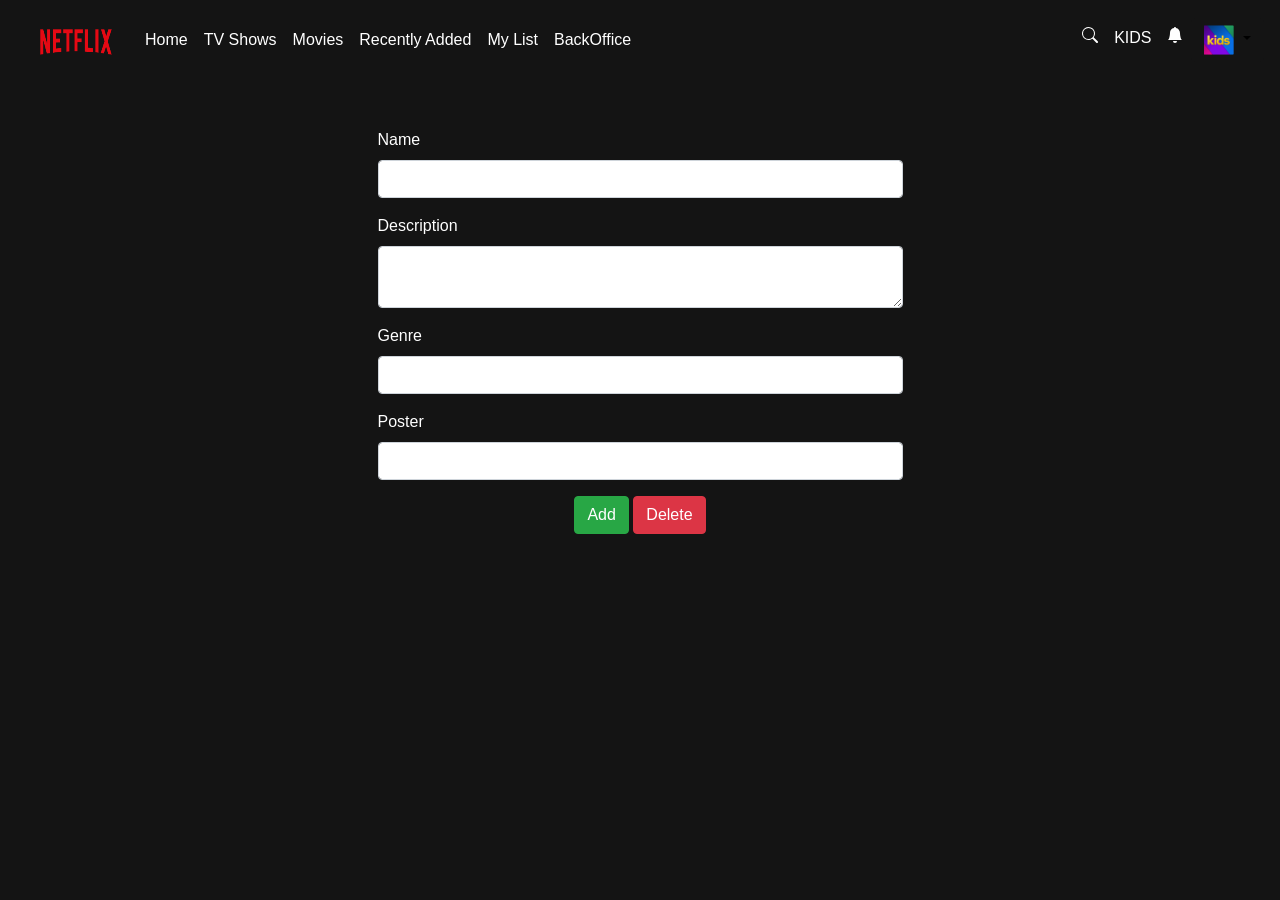
<file: backoffice.html>
<!doctype html>
<html lang="en">
  <head>
    
    <meta charset="utf-8">
    <meta name="viewport" content="width=device-width, initial-scale=1, shrink-to-fit=no">
    <link rel="stylesheet" href="https://cdn.jsdelivr.net/npm/bootstrap@4.0.0/dist/css/bootstrap.min.css" 
    integrity="sha384-Gn5384xqQ1aoWXA+058RXPxPg6fy4IWvTNh0E263XmFcJlSAwiGgFAW/dAiS6JXm" crossorigin="anonymous">
    

    <title>Solo Project Netflix Page</title>
  </head>
    <body style="background-color:#141414 ;">
        <nav class="navbar navbar-expand-lg" style="background-color:#141414 ;" >
            <div class="container-fluid">
              <a class="navbar-brand" href="#">
                <img src="netflix-ui-start-1/netflix-ui-start/assets/netflix_logo.png" alt="Logo" width="90" height="50" class="d-inline-block align-text-top">
              </a>
              <button class="navbar-toggler" type="button" data-bs-toggle="collapse" data-bs-target="#navbarSupportedContent" aria-controls="navbarSupportedContent" aria-expanded="false" aria-label="Toggle navigation">
                <span class="navbar-toggler-icon"></span>
              </button>
              <div class="collapse navbar-collapse" id="navbarSupportedContent">
                <ul class="navbar-nav me-auto mb-2 mb-lg-0">
                  <li class="nav-item">
                    <a class="nav-link active" aria-current="page" href="#" style="color:white;">Home</a>
                  </li>
                  <li class="nav-item">
                    <a class="nav-link" href="solo-project.html" style="color:white;">TV Shows</a>
                  </li>
                  <li class="nav-item">
                    <a class="nav-link" href="movies.html" style="color:white;">Movies</a>
                  </li>
                  <li class="nav-item">
                    <a class="nav-link" href="#" style="color:white;">Recently Added</a>
                  </li>
                  <li class="nav-item">
                    <a class="nav-link" href="#" style="color:white;">My List</a>
                  </li>
                  <li class="nav-item active" >
                    <a class="nav-link" href="backoffice.html"style="color:white;">BackOffice</a>
                  </li>
                </ul>
              </div>
            </div>
            <ul class="navbar-nav">
              <li class="nav-item">
                <a class="nav-link active" aria-current="page" href="#">
                  <svg
                    xmlns="http://www.w3.org/2000/svg"
                    width="16"
                    height="16"
                    fill="currentColor"
                    style="color:white;"
                    class="bi bi-search icon"
                    viewBox="0 0 16 16"
                  >
                    <path
                      d="M11.742 10.344a6.5 6.5 0 1 0-1.397 1.398h-.001c.03.04.062.078.098.115l3.85 3.85a1 1 0 0 0 1.415-1.414l-3.85-3.85a1.007 1.007 0 0 0-.115-.1zM12 6.5a5.5 5.5 0 1 1-11 0 5.5 5.5 0 0 1 11 0z"
                    />
                  </svg>
                </a>
              </li>
              <li class="nav-item">
                <a class="nav-link" href="#" style="color:white;">KIDS</a>
              </li>
              
              <li class="nav-item">
                <a class="nav-link" href="#">
                  <svg
                    xmlns="http://www.w3.org/2000/svg"
                    width="16"
                    height="16"
                    fill="currentColor" 
                    style="color:white;"
                    class="bi bi-bell-fill icon"
                    viewBox="0 0 16 16"
                  >
                    <path
                      d="M8 16a2 2 0 0 0 2-2H6a2 2 0 0 0 2 2zm.995-14.901a1 1 0 1 0-1.99 0A5.002 5.002 0 0 0 3 6c0 1.098-.5 6-2 7h14c-1.5-1-2-5.902-2-7 0-2.42-1.72-4.44-4.005-4.901z"
                    />
                  </svg>
                </a>
              </li>
              <li class="nav-item" >
                  <div class="btn-group">
                    <button
                      type="button"
                      class="btn dropdown-toggle"
                      data-bs-toggle="dropdown"
                      aria-expanded="false"
                      style="background-color:#141414 ;"
                    >
                      <img src="netflix-ui-start-1/netflix-ui-start/assets/kids_icon.png" width="30" height="30" id="avatar" />
                    </button>
                    <ul class="dropdown-menu dropdown-menu-dark">
                      <li>
                        <a
                          class="dropdown-item"
                          href="#"
                        >
                          <div class="d-flex align-items-center">
                            <img src="netflix-ui-start-1/netflix-ui-start/assets/avatar.png" width="30" height="30" id="avatar-small" />
                            Main Account
                          </div>
                        </a>
                      </li>
                      <li>
                        <a
                          class="dropdown-item"
                          href="#"
                          >Manage Profiles</a
                        >
                      </li>
                      <li>
                        <a
                          class="dropdown-item"
                          href="#"
                          >Account</a
                        >
                      </li>
                      <li><a class="dropdown-item" href="#">Help Center</a></li>
                      <li>
                        <hr class="dropdown-divider" />
                      </li>
                      <li><a class="dropdown-item" href="#">Signout</a></li>
                    </ul>
                  </div>
                </li>
              </ul>
            </div>
          </div>
          </nav>
          <div class="container mb-3" id="backoffice">
            <div class="container">
              <div class="row justify-content-center">
                <div class="col-md-6 mt-5">
                  <form id="event-form">
                    <div class="form-group">
                      <label for="event-name" style="color:white;">Name</label>
                      <input type="text" class="form-control" id="name" />
                    </div>
                    <div class="form-group">
                      <label for="event-description" style="color:white;">Description</label>
                      <textarea class="form-control" id="description"></textarea>
                    </div>
                    <div class="form-group">
                      <label for="event-price" style="color:white;">Genre</label>
                      <input type="text" class="form-control" id="genre" />
                    </div>
                    <div class="form-group">
                      <label for="event-time" style="color:white;">Poster</label>
                      <input type="link" class="form-control" id="imageUrl" />
                    </div>
                    <div class="m-3 text-center">
                      <button
                        id="add-button"
                        type="submit"
                        class="btn btn-success"
                        onclick="addMovie(event)"
                      >
                        Add 
                      </button>
                      <button id="delete-button" type="button" class="btn btn-danger" >
                        Delete  
                      </button>
                    </div>
                  </form>
                </div>
              </div>
            </div>
          </div>



 
    <script src="https://cdn.jsdelivr.net/npm/jquery@3.5.1/dist/jquery.slim.min.js"
    integrity="sha384-DfXdz2htPH0lsSSs5nCTpuj/zy4C+OGpamoFVy38MVBnE+IbbVYUew+OrCXaRkfj"
    crossorigin="anonymous"></script>
    <script src="https://cdn.jsdelivr.net/npm/popper.js@1.16.1/dist/umd/popper.min.js"
      integrity="sha384-9/reFTGAW83EW2RDu2S0VKaIzap3H66lZH81PoYlFhbGU+6BZp6G7niu735Sk7lN"
      crossorigin="anonymous"></script>
    <script src="https://cdn.jsdelivr.net/npm/bootstrap@4.6.2/dist/js/bootstrap.min.js"
      integrity="sha384-+sLIOodYLS7CIrQpBjl+C7nPvqq+FbNUBDunl/OZv93DB7Ln/533i8e/mZXLi/P+"
      crossorigin="anonymous"></script>
  <script src="https://cdn.jsdelivr.net/npm/bootstrap@5.3.0-alpha1/dist/js/bootstrap.bundle.min.js" 
  integrity="sha384-w76AqPfDkMBDXo30jS1Sgez6pr3x5MlQ1ZAGC+nuZB+EYdgRZgiwxhTBTkF7CXvN" crossorigin="anonymous"></script>
  <script src="backoffice.js"></script>
  </body>
  </html>
</file>
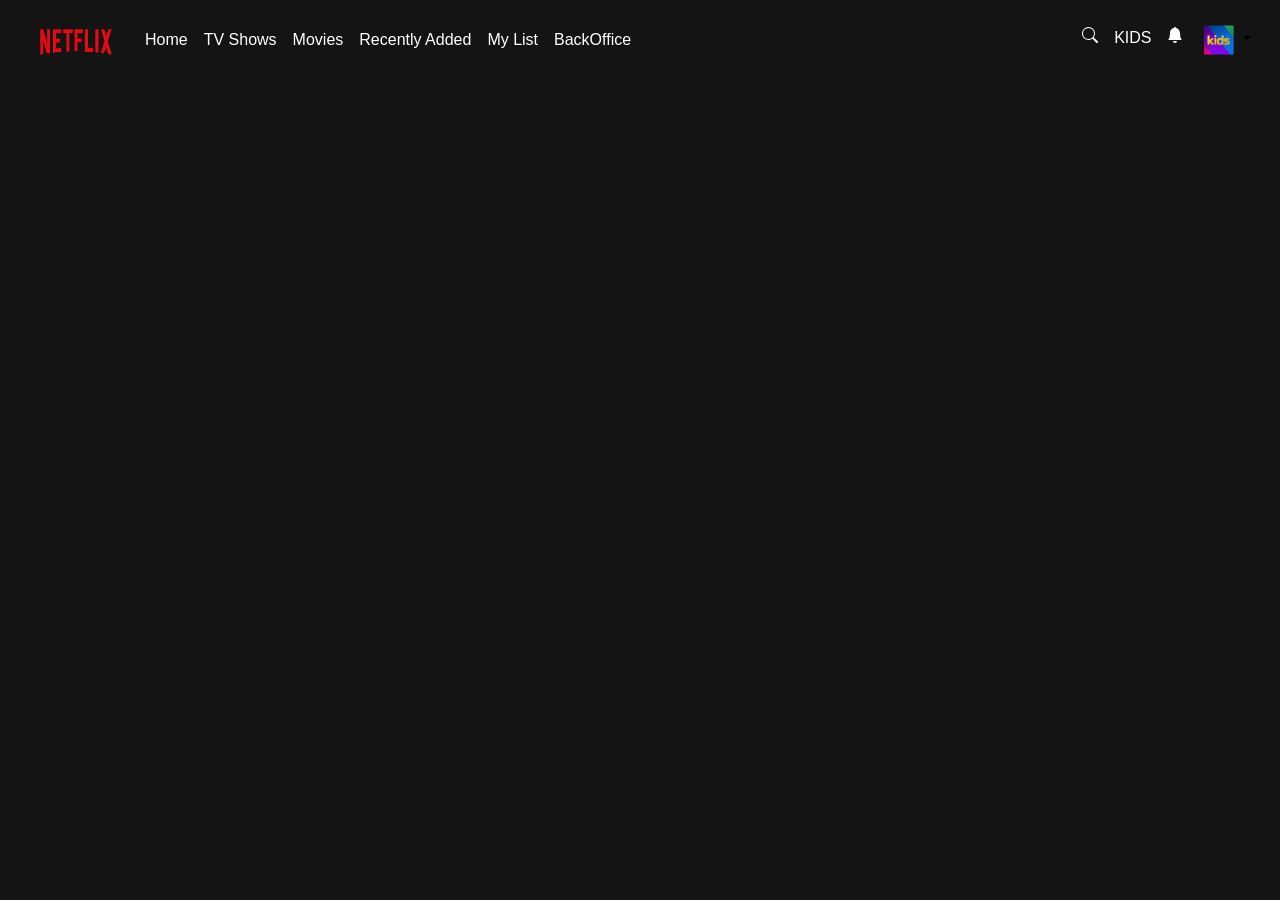
<file: movies.html>
<!doctype html>
<html lang="en">
  <head>
    
    <meta charset="utf-8">
    <meta name="viewport" content="width=device-width, initial-scale=1, shrink-to-fit=no">
    <link rel="stylesheet" href="https://cdn.jsdelivr.net/npm/bootstrap@4.0.0/dist/css/bootstrap.min.css" 
    integrity="sha384-Gn5384xqQ1aoWXA+058RXPxPg6fy4IWvTNh0E263XmFcJlSAwiGgFAW/dAiS6JXm" crossorigin="anonymous">
    

    <title>Solo Project Netflix Page</title>
  </head>
    <body style="background-color:#141414 ;">
        <nav class="navbar navbar-expand-lg" style="background-color:#141414 ;" >
            <div class="container-fluid">
              <a class="navbar-brand" href="#">
                <img src="netflix-ui-start-1/netflix-ui-start/assets/netflix_logo.png" alt="Logo" width="90" height="50" class="d-inline-block align-text-top">
              </a>
              <button class="navbar-toggler" type="button" data-bs-toggle="collapse" data-bs-target="#navbarSupportedContent" aria-controls="navbarSupportedContent" aria-expanded="false" aria-label="Toggle navigation">
                <span class="navbar-toggler-icon"></span>
              </button>
              <div class="collapse navbar-collapse" id="navbarSupportedContent">
                <ul class="navbar-nav me-auto mb-2 mb-lg-0">
                  <li class="nav-item">
                    <a class="nav-link active" aria-current="page" href="#" style="color:white;">Home</a>
                  </li>
                  <li class="nav-item">
                    <a class="nav-link" href="solo-project.html" style="color:white;">TV Shows</a>
                  </li>
                  <li class="nav-item">
                    <a class="nav-link" href="movies.html" style="color:white;">Movies</a>
                  </li>
                  <li class="nav-item">
                    <a class="nav-link" href="#" style="color:white;">Recently Added</a>
                  </li>
                  <li class="nav-item">
                    <a class="nav-link" href="#" style="color:white;">My List</a>
                  </li>
                  <li class="nav-item active" >
                    <a class="nav-link" href="backoffice.html"style="color:white;">BackOffice</a>
                  </li>
                </ul>
              </div>
            </div>
            <ul class="navbar-nav">
              <li class="nav-item">
                <a class="nav-link active" aria-current="page" href="#">
                  <svg
                    xmlns="http://www.w3.org/2000/svg"
                    width="16"
                    height="16"
                    fill="currentColor"
                    style="color:white;"
                    class="bi bi-search icon"
                    viewBox="0 0 16 16"
                  >
                    <path
                      d="M11.742 10.344a6.5 6.5 0 1 0-1.397 1.398h-.001c.03.04.062.078.098.115l3.85 3.85a1 1 0 0 0 1.415-1.414l-3.85-3.85a1.007 1.007 0 0 0-.115-.1zM12 6.5a5.5 5.5 0 1 1-11 0 5.5 5.5 0 0 1 11 0z"
                    />
                  </svg>
                </a>
              </li>
              <li class="nav-item">
                <a class="nav-link" href="#" style="color:white;">KIDS</a>
              </li>
              
              <li class="nav-item">
                <a class="nav-link" href="#">
                  <svg
                    xmlns="http://www.w3.org/2000/svg"
                    width="16"
                    height="16"
                    fill="currentColor" 
                    style="color:white;"
                    class="bi bi-bell-fill icon"
                    viewBox="0 0 16 16"
                  >
                    <path
                      d="M8 16a2 2 0 0 0 2-2H6a2 2 0 0 0 2 2zm.995-14.901a1 1 0 1 0-1.99 0A5.002 5.002 0 0 0 3 6c0 1.098-.5 6-2 7h14c-1.5-1-2-5.902-2-7 0-2.42-1.72-4.44-4.005-4.901z"
                    />
                  </svg>
                </a>
              </li>
              <li class="nav-item" >
                  <div class="btn-group">
                    <button
                      type="button"
                      class="btn dropdown-toggle"
                      data-bs-toggle="dropdown"
                      aria-expanded="false"
                      style="background-color:#141414 ;"
                    >
                      <img src="netflix-ui-start-1/netflix-ui-start/assets/kids_icon.png" width="30" height="30" id="avatar" />
                    </button>
                    <ul class="dropdown-menu dropdown-menu-dark">
                      <li>
                        <a
                          class="dropdown-item"
                          href="#"
                        >
                          <div class="d-flex align-items-center">
                            <img src="netflix-ui-start-1/netflix-ui-start/assets/avatar.png" width="30" height="30" id="avatar-small" />
                            Main Account
                          </div>
                        </a>
                      </li>
                      <li>
                        <a
                          class="dropdown-item"
                          href="#"
                          >Manage Profiles</a
                        >
                      </li>
                      <li>
                        <a
                          class="dropdown-item"
                          href="#"
                          >Account</a
                        >
                      </li>
                      <li><a class="dropdown-item" href="#">Help Center</a></li>
                      <li>
                        <hr class="dropdown-divider" />
                      </li>
                      <li><a class="dropdown-item" href="#">Signout</a></li>
                    </ul>
                  </div>
                </li>
              </ul>
            </div>
          </div>
          </nav>

          <div class="container">
            <div class="row" id="row">
    
            </div>
        </div>
        <script src="script.js"></script>
        <script src="https://cdn.jsdelivr.net/npm/jquery@3.5.1/dist/jquery.slim.min.js"
        integrity="sha384-DfXdz2htPH0lsSSs5nCTpuj/zy4C+OGpamoFVy38MVBnE+IbbVYUew+OrCXaRkfj"
        crossorigin="anonymous"></script>
        <script src="https://cdn.jsdelivr.net/npm/popper.js@1.16.1/dist/umd/popper.min.js"
          integrity="sha384-9/reFTGAW83EW2RDu2S0VKaIzap3H66lZH81PoYlFhbGU+6BZp6G7niu735Sk7lN"
          crossorigin="anonymous"></script>
        <script src="https://cdn.jsdelivr.net/npm/bootstrap@4.6.2/dist/js/bootstrap.min.js"
          integrity="sha384-+sLIOodYLS7CIrQpBjl+C7nPvqq+FbNUBDunl/OZv93DB7Ln/533i8e/mZXLi/P+"
          crossorigin="anonymous"></script>
      <script src="https://cdn.jsdelivr.net/npm/bootstrap@5.3.0-alpha1/dist/js/bootstrap.bundle.min.js" 
      integrity="sha384-w76AqPfDkMBDXo30jS1Sgez6pr3x5MlQ1ZAGC+nuZB+EYdgRZgiwxhTBTkF7CXvN" crossorigin="anonymous"></script>
    </body>
    </html>
</file>
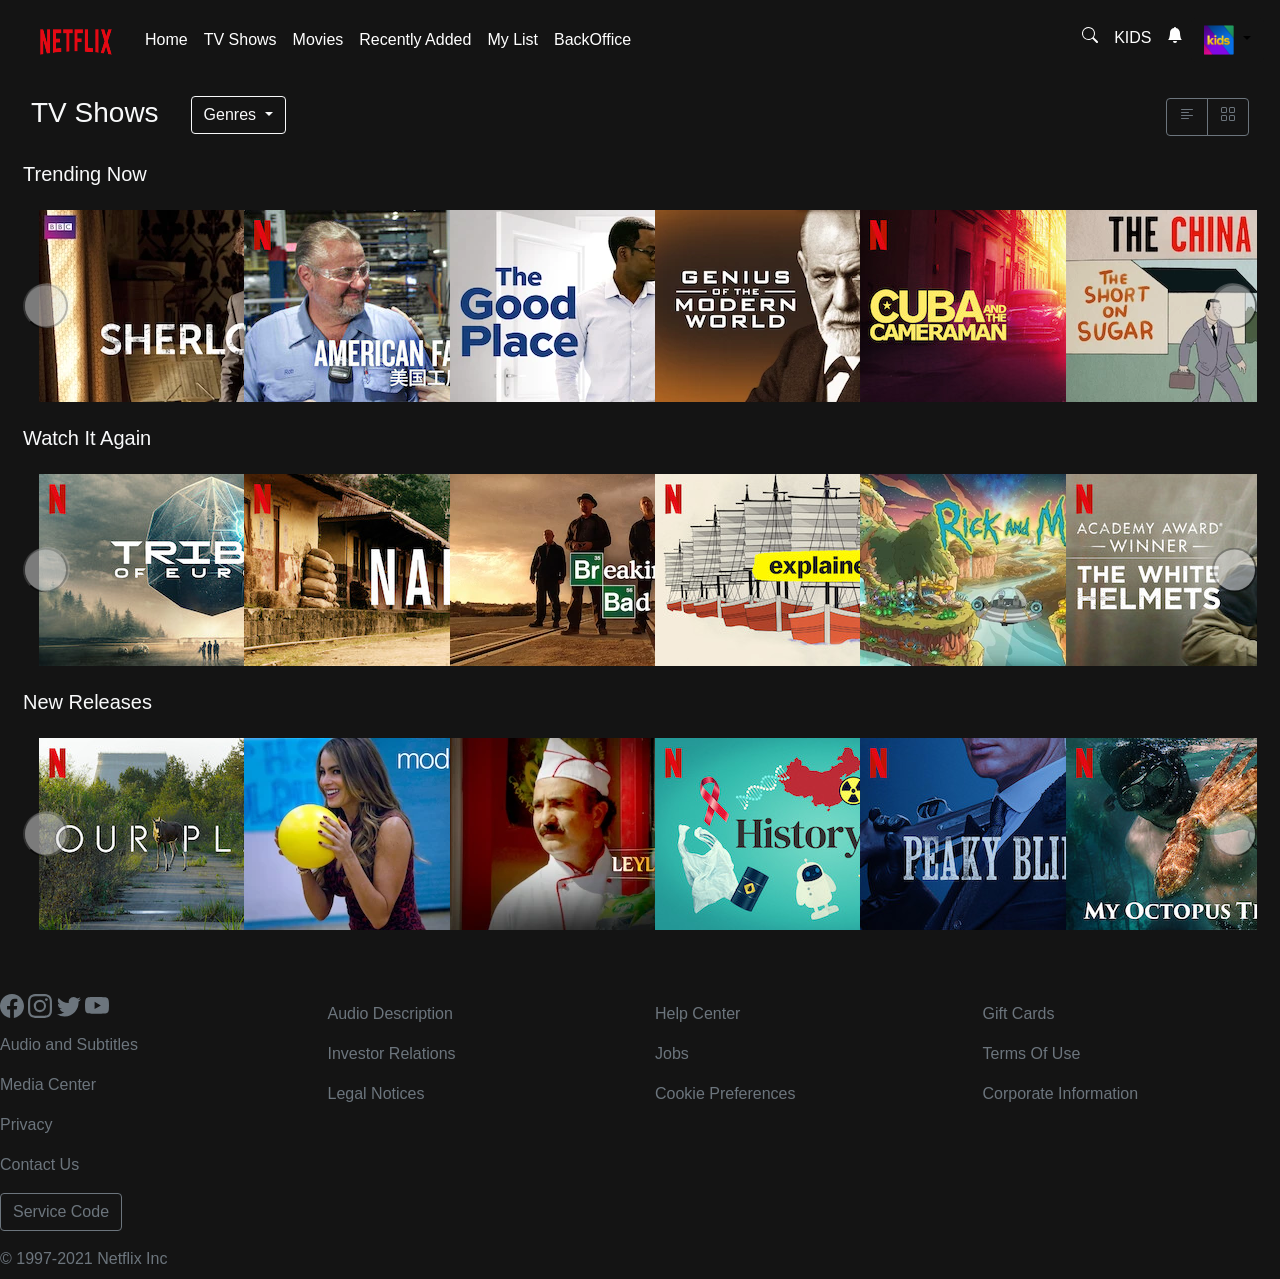
<file: solo-project.html>
<!doctype html>
<html lang="en">
  <head>
    
    <meta charset="utf-8">
    <meta name="viewport" content="width=device-width, initial-scale=1, shrink-to-fit=no">
    <link rel="stylesheet" href="https://cdn.jsdelivr.net/npm/bootstrap@4.0.0/dist/css/bootstrap.min.css" 
    integrity="sha384-Gn5384xqQ1aoWXA+058RXPxPg6fy4IWvTNh0E263XmFcJlSAwiGgFAW/dAiS6JXm" crossorigin="anonymous">
    <link rel="stylesheet" href="style.css">

    <title>Solo Project Netflix Page</title>

    
  </head>
  <body id="body">
    <nav class="navbar navbar-expand-lg" style="background-color:#141414 ;" >
        <div class="container-fluid">
          <a class="navbar-brand" href="#">
            <img src="netflix-ui-start-1/netflix-ui-start/assets/netflix_logo.png" alt="Logo" width="90" height="50" class="d-inline-block align-text-top">
          </a>
          <button class="navbar-toggler" type="button" data-bs-toggle="collapse" data-bs-target="#navbarSupportedContent" aria-controls="navbarSupportedContent" aria-expanded="false" aria-label="Toggle navigation">
            <span class="navbar-toggler-icon"></span>
          </button>
          <div class="collapse navbar-collapse" id="navbarSupportedContent">
            <ul class="navbar-nav me-auto mb-2 mb-lg-0">
              <li class="nav-item">
                <a class="nav-link active" aria-current="page" href="#" style="color:white;">Home</a>
              </li>
              <li class="nav-item">
                <a class="nav-link" href="solo-project.html" style="color:white;">TV Shows</a>
              </li>
              <li class="nav-item">
                <a class="nav-link" href="movies.html" style="color:white;">Movies</a>
              </li>
              <li class="nav-item">
                <a class="nav-link" href="#" style="color:white;">Recently Added</a>
              </li>
              <li class="nav-item">
                <a class="nav-link" href="#" style="color:white;">My List</a>
              </li>
              <li class="nav-item active" >
                <a class="nav-link" href="backoffice.html"style="color:white;">BackOffice</a>
              </li>
            </ul>
          </div>
        </div>
        <ul class="navbar-nav">
          <li class="nav-item">
            <a class="nav-link active" aria-current="page" href="#">
              <svg
                xmlns="http://www.w3.org/2000/svg"
                width="16"
                height="16"
                fill="currentColor"
                style="color:white;"
                class="bi bi-search icon"
                viewBox="0 0 16 16"
              >
                <path
                  d="M11.742 10.344a6.5 6.5 0 1 0-1.397 1.398h-.001c.03.04.062.078.098.115l3.85 3.85a1 1 0 0 0 1.415-1.414l-3.85-3.85a1.007 1.007 0 0 0-.115-.1zM12 6.5a5.5 5.5 0 1 1-11 0 5.5 5.5 0 0 1 11 0z"
                />
              </svg>
            </a>
          </li>
          <li class="nav-item">
            <a class="nav-link" href="#" style="color:white;">KIDS</a>
          </li>
          
          <li class="nav-item">
            <a class="nav-link" href="#">
              <svg
                xmlns="http://www.w3.org/2000/svg"
                width="16"
                height="16"
                fill="currentColor" 
                style="color:white;"
                class="bi bi-bell-fill icon"
                viewBox="0 0 16 16"
              >
                <path
                  d="M8 16a2 2 0 0 0 2-2H6a2 2 0 0 0 2 2zm.995-14.901a1 1 0 1 0-1.99 0A5.002 5.002 0 0 0 3 6c0 1.098-.5 6-2 7h14c-1.5-1-2-5.902-2-7 0-2.42-1.72-4.44-4.005-4.901z"
                />
              </svg>
            </a>
          </li>
          <li class="nav-item" >
              <div class="btn-group">
                <button
                  type="button"
                  class="btn dropdown-toggle"
                  data-bs-toggle="dropdown"
                  aria-expanded="false"
                  style="background-color:#141414 ;"
                >
                  <img src="netflix-ui-start-1/netflix-ui-start/assets/kids_icon.png" width="30" height="30" id="avatar" />
                </button>
                <ul class="dropdown-menu dropdown-menu-dark">
                  <li>
                    <a
                      class="dropdown-item"
                      href="#"
                    >
                      <div class="d-flex align-items-center">
                        <img src="netflix-ui-start-1/netflix-ui-start/assets/avatar.png" width="30" height="30" id="avatar-small" />
                        Main Account
                      </div>
                    </a>
                  </li>
                  <li>
                    <a
                      class="dropdown-item"
                      href="#"
                      >Manage Profiles</a
                    >
                  </li>
                  <li>
                    <a
                      class="dropdown-item"
                      href="#"
                      >Account</a
                    >
                  </li>
                  <li><a class="dropdown-item" href="#">Help Center</a></li>
                  <li>
                    <hr class="dropdown-divider" />
                  </li>
                  <li><a class="dropdown-item" href="#">Signout</a></li>
                </ul>
              </div>
            </li>
          </ul>
        </div>
      </div>
      </nav>
      <div class="container-fluid">
        <div class="genre-details">
          <div class="d-flex">
            <h3 class="text-light">TV Shows</h3>
            <div class="dropdown">
              <button
                class="btn btn-outline-light dropdown-toggle genre-button"
                type="button"
                id="dropdownMenuButton2"
                data-bs-toggle="dropdown"
                aria-expanded="false"
              >
                Genres
              </button>
              <ul
                class="dropdown-menu dropdown-menu-dark"
                aria-labelledby="dropdownMenuButton2"
              >
                <li><a class="dropdown-item active" href="#">Action</a></li>
                <li><a class="dropdown-item" href="#">Comedy </a></li>
                <li><a class="dropdown-item" href="#">Drama</a></li>
                <li><hr class="dropdown-divider" /></li>
                <li><a class="dropdown-item" href="#">Something specific</a></li>
              </ul>
            </div>
          </div>
  
          <div>
            <div class="btn-group me-2" role="group" aria-label="First group">
              <button type="button" class="btn btn-outline-secondary">
                <svg
                  xmlns="http://www.w3.org/2000/svg"
                  width="16"
                  height="16"
                  fill="currentColor"
                  class="bi bi-text-left"
                  viewBox="0 0 16 16"
                >
                  <path
                    fill-rule="evenodd"
                    d="M2 12.5a.5.5 0 0 1 .5-.5h7a.5.5 0 0 1 0 1h-7a.5.5 0 0 1-.5-.5zm0-3a.5.5 0 0 1 .5-.5h11a.5.5 0 0 1 0 1h-11a.5.5 0 0 1-.5-.5zm0-3a.5.5 0 0 1 .5-.5h7a.5.5 0 0 1 0 1h-7a.5.5 0 0 1-.5-.5zm0-3a.5.5 0 0 1 .5-.5h11a.5.5 0 0 1 0 1h-11a.5.5 0 0 1-.5-.5z"
                  />
                </svg>
              </button>
              <button type="button" class="btn btn-outline-secondary">
                <svg
                  xmlns="http://www.w3.org/2000/svg"
                  width="16"
                  height="16"
                  fill="currentColor"
                  class="bi bi-grid"
                  viewBox="0 0 16 16"
                >
                  <path
                    d="M1 2.5A1.5 1.5 0 0 1 2.5 1h3A1.5 1.5 0 0 1 7 2.5v3A1.5 1.5 0 0 1 5.5 7h-3A1.5 1.5 0 0 1 1 5.5v-3zM2.5 2a.5.5 0 0 0-.5.5v3a.5.5 0 0 0 .5.5h3a.5.5 0 0 0 .5-.5v-3a.5.5 0 0 0-.5-.5h-3zm6.5.5A1.5 1.5 0 0 1 10.5 1h3A1.5 1.5 0 0 1 15 2.5v3A1.5 1.5 0 0 1 13.5 7h-3A1.5 1.5 0 0 1 9 5.5v-3zm1.5-.5a.5.5 0 0 0-.5.5v3a.5.5 0 0 0 .5.5h3a.5.5 0 0 0 .5-.5v-3a.5.5 0 0 0-.5-.5h-3zM1 10.5A1.5 1.5 0 0 1 2.5 9h3A1.5 1.5 0 0 1 7 10.5v3A1.5 1.5 0 0 1 5.5 15h-3A1.5 1.5 0 0 1 1 13.5v-3zm1.5-.5a.5.5 0 0 0-.5.5v3a.5.5 0 0 0 .5.5h3a.5.5 0 0 0 .5-.5v-3a.5.5 0 0 0-.5-.5h-3zm6.5.5A1.5 1.5 0 0 1 10.5 9h3a1.5 1.5 0 0 1 1.5 1.5v3a1.5 1.5 0 0 1-1.5 1.5h-3A1.5 1.5 0 0 1 9 13.5v-3zm1.5-.5a.5.5 0 0 0-.5.5v3a.5.5 0 0 0 .5.5h3a.5.5 0 0 0 .5-.5v-3a.5.5 0 0 0-.5-.5h-3z"
                  />
                </svg>
              </button>
            </div>
          </div>
        </div>
       

        <div class="movie-gallery m-2">
          <h5 class="text-light mt-2 mb-2">Trending Now</h5>
          <div id="trending-now" class="carousel slide" data-bs-ride="carousel">
            <div class="carousel-inner">
              <div class="carousel-item active">
                <div class="movie-row">
                  <div class="row" id="trending">
                    <div class="col-md-2">
                      <img class="movie-img" src="netflix-ui-start-1/netflix-ui-start/assets/media/media0.webp" >
                    </div>
                    <div class="col-md-2">
                      <img class="movie-img" src="netflix-ui-start-1/netflix-ui-start/assets/media/media1.jpg" >
                    </div>
                    <div class="col-md-2">
                      <img class="movie-img" src="netflix-ui-start-1/netflix-ui-start/assets/media/media2.webp" >
                    </div>
                    <div class="col-md-2">
                      <img class="movie-img" src="netflix-ui-start-1/netflix-ui-start/assets/media/media3.webp" >
                    </div>
                    <div class="col-md-2">
                      <img class="movie-img" src="netflix-ui-start-1/netflix-ui-start/assets/media/media4.jpg" >
                    </div>
                    <div class="col-md-2">
                      <img class="movie-img" src="netflix-ui-start-1/netflix-ui-start/assets/media/media5.webp" >
                    </div>
                  </div>
                </div>
              </div>
              <div class="carousel-item">
                <div class="movie-row">
                  <div class="row">
                    <div class="col-md-2">
                      <img class="movie-img" src="netflix-ui-start-1/netflix-ui-start/assets/media/media6.jpg" >
                    </div>
                    <div class="col-md-2">
                      <img class="movie-img" src="netflix-ui-start-1/netflix-ui-start/assets/media/media7.webp" >
                    </div>
                    <div class="col-md-2">
                      <img class="movie-img" src="netflix-ui-start-1/netflix-ui-start/assets/media/media8.webp" >
                    </div>
                    <div class="col-md-2">
                      <img class="movie-img" src="netflix-ui-start-1/netflix-ui-start/assets/media/media9.jpg" >
                    </div>
                    <div class="col-md-2">
                      <img class="movie-img" src="netflix-ui-start-1/netflix-ui-start/assets/media/media10.jpg" >
                    </div>
                    <div class="col-md-2">
                      <img class="movie-img" src="netflix-ui-start-1/netflix-ui-start/assets/media/media11.jpg" >
                    </div>
                  </div>
                </div>
              </div>
            </div>
            <button
              class="carousel-control-prev"
              type="button"
              data-bs-target="#trending-now"
              data-bs-slide="prev"
            >
              <span class="carousel-control-prev" aria-hidden="true"></span>
              <span class="visually-hidden"></span>
            </button>
            <button
              class="carousel-control-next"
              type="button"
              data-bs-target="#trending-now"
              data-bs-slide="next"
            >
              <span class="carousel-control-next" aria-hidden="true"></span>
              <span class="visually-hidden"></span>
            </button>
          </div>
        </div>
        <div class="movie-gallery m-2">
          <h5 class="text-light mt-2 mb-2">Watch It Again</h5>
          <div id="watch-again" class="carousel slide" data-bs-ride="carousel">
            <div class="carousel-inner">
              <div class="carousel-item active">
                <div class="movie-row">
                  <div class="row">
                    <div class="col-md-2">
                      <img class="movie-img" src="netflix-ui-start-1/netflix-ui-start/assets/media/media12.jpg" >
                    </div>
                    <div class="col-md-2">
                      <img class="movie-img" src="netflix-ui-start-1/netflix-ui-start/assets/media/media13.jpg" >
                    </div>
                    <div class="col-md-2">
                      <img class="movie-img" src="netflix-ui-start-1/netflix-ui-start/assets/media/media14.webp" >
                    </div>
                    <div class="col-md-2">
                      <img class="movie-img" src="netflix-ui-start-1/netflix-ui-start/assets/media/media15.jpg" >
                    </div>
                    <div class="col-md-2">
                      <img class="movie-img" src="netflix-ui-start-1/netflix-ui-start/assets/media/media16.webp" >
                    </div>
                    <div class="col-md-2">
                      <img class="movie-img" src="netflix-ui-start-1/netflix-ui-start/assets/media/media17.jpg" >
                    </div>
                  </div>
                </div>
              </div>
              <div class="carousel-item">
                <div class="movie-row">
                  <div class="row">
                    <div class="col-md-2">
                      <img class="movie-img" src="netflix-ui-start-1/netflix-ui-start/assets/media/media18.jpg" >
                    </div>
                    <div class="col-md-2">
                      <img class="movie-img" src="netflix-ui-start-1/netflix-ui-start/assets/media/media19.webp" >
                    </div>
                    <div class="col-md-2">
                      <img class="movie-img" src="netflix-ui-start-1/netflix-ui-start/assets/media/media20.jpg" >
                    </div>
                    <div class="col-md-2">
                      <img class="movie-img" src="netflix-ui-start-1/netflix-ui-start/assets/media/media21.webp" >
                    </div>
                    <div class="col-md-2">
                      <img class="movie-img" src="netflix-ui-start-1/netflix-ui-start/assets/media/media22.webp" >
                    </div>
                    <div class="col-md-2">
                      <img class="movie-img" src="netflix-ui-start-1/netflix-ui-start/assets/media/media23.webp" >
                    </div>
                  </div>
                </div>
              </div>
            </div>
            <button
              class="carousel-control-prev"
              type="button"
              data-bs-target="#watch-it-again"
              data-bs-slide="prev"
            >
              <span class="carousel-control-prev" aria-hidden="true"></span>
              <span class="visually-hidden"></span>
            </button>
            <button
              class="carousel-control-next"
              type="button"
              data-bs-target="#watch-it-again"
              data-bs-slide="next"
            >
              <span class="carousel-control-nextn" aria-hidden="true"></span>
              <span class="visually-hidden"></span>
            </button>
          </div>
        </div>
        <div class="movie-gallery m-2">
          <h5 class="text-light mt-2 mb-2">New Releases</h5>
          <div id="new" class="carousel slide" data-bs-ride="carousel">
            <div class="carousel-inner">
              <div class="carousel-item active">
                <div class="movie-row">
                  <div class="row">
                    <div class="col-md-2">
                      <img class="movie-img" src="netflix-ui-start-1/netflix-ui-start/assets/media/media24.jpg" >
                    </div>
                    <div class="col-md-2">
                      <img class="movie-img" src="netflix-ui-start-1/netflix-ui-start/assets/media/media25.webp" >
                    </div>
                    <div class="col-md-2">
                      <img class="movie-img" src="netflix-ui-start-1/netflix-ui-start/assets/media/media26.webp" >
                    </div>
                    <div class="col-md-2">
                      <img class="movie-img" src="netflix-ui-start-1/netflix-ui-start/assets/media/media27.jpg" >
                    </div>
                    <div class="col-md-2">
                      <img class="movie-img" src="netflix-ui-start-1/netflix-ui-start/assets/media/media28.jpg" >
                    </div>
                    <div class="col-md-2">
                      <img class="movie-img" src="netflix-ui-start-1/netflix-ui-start/assets/media/media29.jpg" >
                    </div>
                  </div>
                </div>
              </div>
              <div class="carousel-item">
                <div class="movie-row">
                  <div class="row">
                    <div class="col-md-2">
                      <img class="movie-img" src="netflix-ui-start-1/netflix-ui-start/assets/media/media30.jpg" >
                    </div>
                    <div class="col-md-2">
                      <img class="movie-img" src="netflix-ui-start-1/netflix-ui-start/assets/media/media31.webp" >
                    </div>
                    <div class="col-md-2">
                      <img class="movie-img" src="netflix-ui-start-1/netflix-ui-start/assets/media/media32.jpg" >
                    </div>
                    <div class="col-md-2">
                      <img class="movie-img" src="netflix-ui-start-1/netflix-ui-start/assets/media/media1.jpg" >
                    </div>
                    <div class="col-md-2">
                      <img class="movie-img" src="netflix-ui-start-1/netflix-ui-start/assets/media/media0.webp" >
                    </div>
                    <div class="col-md-2">
                      <img class="movie-img" src="netflix-ui-start-1/netflix-ui-start/assets/media/media2.webp" >
                    </div>
                  </div>
                </div>
              </div>
            </div>
            <button
              class="carousel-control-prev"
              type="button"
              data-bs-target="#new-releases"
              data-bs-slide="prev"
            >
              <span class="carousel-control-prev" aria-hidden="true"></span>
              <span class="visually-hidden"></span>
            </button>
            <button
              class="carousel-control-next"
              type="button"
              data-bs-target="#new-releases"
              data-bs-slide="next"
            >
              <span class="carousel-control-next" aria-hidden="true"></span>
              <span class="visually-hidden"></span>
            </button>
          </div>
        </div>
      </div>
        <footer id="footer">
          <div class="row">
            <div class="col-md-3">
              <ul class="navbar-nav">
                <li class="nav-item">
                  <svg
                    xmlns="http://www.w3.org/2000/svg"
                    width="24"
                    height="24"
                    fill="currentColor"
                    class="bi bi-facebook text-secondary me-2"
                    viewBox="0 0 16 16"
                  >
                    <path
                      d="M16 8.049c0-4.446-3.582-8.05-8-8.05C3.58 0-.002 3.603-.002 8.05c0 4.017 2.926 7.347 6.75 7.951v-5.625h-2.03V8.05H6.75V6.275c0-2.017 1.195-3.131 3.022-3.131.876 0 1.791.157 1.791.157v1.98h-1.009c-.993 0-1.303.621-1.303 1.258v1.51h2.218l-.354 2.326H9.25V16c3.824-.604 6.75-3.934 6.75-7.951z"
                    />
                  </svg>
                  <svg
                    xmlns="http://www.w3.org/2000/svg"
                    width="24"
                    height="24"
                    fill="currentColor"
                    class="bi bi-instagram text-secondary me-2"
                    viewBox="0 0 16 16"
                  >
                    <path
                      d="M8 0C5.829 0 5.556.01 4.703.048 3.85.088 3.269.222 2.76.42a3.917 3.917 0 0 0-1.417.923A3.927 3.927 0 0 0 .42 2.76C.222 3.268.087 3.85.048 4.7.01 5.555 0 5.827 0 8.001c0 2.172.01 2.444.048 3.297.04.852.174 1.433.372 1.942.205.526.478.972.923 1.417.444.445.89.719 1.416.923.51.198 1.09.333 1.942.372C5.555 15.99 5.827 16 8 16s2.444-.01 3.298-.048c.851-.04 1.434-.174 1.943-.372a3.916 3.916 0 0 0 1.416-.923c.445-.445.718-.891.923-1.417.197-.509.332-1.09.372-1.942C15.99 10.445 16 10.173 16 8s-.01-2.445-.048-3.299c-.04-.851-.175-1.433-.372-1.941a3.926 3.926 0 0 0-.923-1.417A3.911 3.911 0 0 0 13.24.42c-.51-.198-1.092-.333-1.943-.372C10.443.01 10.172 0 7.998 0h.003zm-.717 1.442h.718c2.136 0 2.389.007 3.232.046.78.035 1.204.166 1.486.275.373.145.64.319.92.599.28.28.453.546.598.92.11.281.24.705.275 1.485.039.843.047 1.096.047 3.231s-.008 2.389-.047 3.232c-.035.78-.166 1.203-.275 1.485a2.47 2.47 0 0 1-.599.919c-.28.28-.546.453-.92.598-.28.11-.704.24-1.485.276-.843.038-1.096.047-3.232.047s-2.39-.009-3.233-.047c-.78-.036-1.203-.166-1.485-.276a2.478 2.478 0 0 1-.92-.598 2.48 2.48 0 0 1-.6-.92c-.109-.281-.24-.705-.275-1.485-.038-.843-.046-1.096-.046-3.233 0-2.136.008-2.388.046-3.231.036-.78.166-1.204.276-1.486.145-.373.319-.64.599-.92.28-.28.546-.453.92-.598.282-.11.705-.24 1.485-.276.738-.034 1.024-.044 2.515-.045v.002zm4.988 1.328a.96.96 0 1 0 0 1.92.96.96 0 0 0 0-1.92zm-4.27 1.122a4.109 4.109 0 1 0 0 8.217 4.109 4.109 0 0 0 0-8.217zm0 1.441a2.667 2.667 0 1 1 0 5.334 2.667 2.667 0 0 1 0-5.334z"
                    />
                  </svg>
                  <svg
                    xmlns="http://www.w3.org/2000/svg"
                    width="24"
                    height="24"
                    fill="currentColor"
                    class="bi bi-twitter text-secondary me-2"
                    viewBox="0 0 16 16"
                  >
                    <path
                      d="M5.026 15c6.038 0 9.341-5.003 9.341-9.334 0-.14 0-.282-.006-.422A6.685 6.685 0 0 0 16 3.542a6.658 6.658 0 0 1-1.889.518 3.301 3.301 0 0 0 1.447-1.817 6.533 6.533 0 0 1-2.087.793A3.286 3.286 0 0 0 7.875 6.03a9.325 9.325 0 0 1-6.767-3.429 3.289 3.289 0 0 0 1.018 4.382A3.323 3.323 0 0 1 .64 6.575v.045a3.288 3.288 0 0 0 2.632 3.218 3.203 3.203 0 0 1-.865.115 3.23 3.23 0 0 1-.614-.057 3.283 3.283 0 0 0 3.067 2.277A6.588 6.588 0 0 1 .78 13.58a6.32 6.32 0 0 1-.78-.045A9.344 9.344 0 0 0 5.026 15z"
                    />
                  </svg>
                  <svg
                    xmlns="http://www.w3.org/2000/svg"
                    width="24"
                    height="24"
                    fill="currentColor"
                    class="bi bi-youtube text-secondary me-2"
                    viewBox="0 0 16 16"
                  >
                    <path
                      d="M8.051 1.999h.089c.822.003 4.987.033 6.11.335a2.01 2.01 0 0 1 1.415 1.42c.101.38.172.883.22 1.402l.01.104.022.26.008.104c.065.914.073 1.77.074 1.957v.075c-.001.194-.01 1.108-.082 2.06l-.008.105-.009.104c-.05.572-.124 1.14-.235 1.558a2.007 2.007 0 0 1-1.415 1.42c-1.16.312-5.569.334-6.18.335h-.142c-.309 0-1.587-.006-2.927-.052l-.17-.006-.087-.004-.171-.007-.171-.007c-1.11-.049-2.167-.128-2.654-.26a2.007 2.007 0 0 1-1.415-1.419c-.111-.417-.185-.986-.235-1.558L.09 9.82l-.008-.104A31.4 31.4 0 0 1 0 7.68v-.122C.002 7.343.01 6.6.064 5.78l.007-.103.003-.052.008-.104.022-.26.01-.104c.048-.519.119-1.023.22-1.402a2.007 2.007 0 0 1 1.415-1.42c.487-.13 1.544-.21 2.654-.26l.17-.007.172-.006.086-.003.171-.007A99.788 99.788 0 0 1 7.858 2h.193zM6.4 5.209v4.818l4.157-2.408L6.4 5.209z"
                    />
                  </svg>
                </li>
                <li class="nav-item">
                  <a class="nav-link text-muted">Audio and Subtitles</a>
                </li>
                <li class="nav-item">
                  <a class="nav-link text-muted">Media Center</a>
                </li>
                <li class="nav-item">
                  <a class="nav-link text-muted">Privacy</a>
                </li>
                <li class="nav-item">
                  <a class="nav-link text-muted">Contact Us</a>
                </li>
                <li class="nav-item mt-2">
                  <button class="btn btn-outline-secondary">Service Code</button>
                </li>
                <li class="nav-item mt-2">
                  <a class="nav-link text-muted">© 1997-2021 Netflix Inc</a>
                </li>
              </ul>
            </div>
            <div class="col-md-3">
              <ul class="navbar-nav">
                <li class="nav-item">
                  <a class="nav-link text-muted">Audio Description</a>
                </li>
                <li class="nav-item">
                  <a class="nav-link text-muted">Investor Relations</a>
                </li>
                <li class="nav-item">
                  <a class="nav-link text-muted">Legal Notices</a>
                </li>
              </ul>
            </div>
            <div class="col-md-3">
              <ul class="navbar-nav">
                <li class="nav-item">
                  <a class="nav-link text-muted">Help Center</a>
                </li>
                <li class="nav-item">
                  <a class="nav-link text-muted">Jobs</a>
                </li>
                <li class="nav-item">
                  <a class="nav-link text-muted">Cookie Preferences</a>
                </li>
              </ul>
            </div>
            <div class="col-md-3">
              <ul class="navbar-nav">
                <li class="nav-item">
                  <a class="nav-link text-muted">Gift Cards</a>
                </li>
                <li class="nav-item">
                  <a class="nav-link text-muted">Terms Of Use</a>
                </li>
                <li class="nav-item">
                  <a class="nav-link text-muted">Corporate Information</a>
                </li>
              </ul>
            </div>
          </div>
        </footer>
        

        <script src="https://cdn.jsdelivr.net/npm/jquery@3.5.1/dist/jquery.slim.min.js"
        integrity="sha384-DfXdz2htPH0lsSSs5nCTpuj/zy4C+OGpamoFVy38MVBnE+IbbVYUew+OrCXaRkfj"
        crossorigin="anonymous"></script>
        <script src="https://cdn.jsdelivr.net/npm/popper.js@1.16.1/dist/umd/popper.min.js"
          integrity="sha384-9/reFTGAW83EW2RDu2S0VKaIzap3H66lZH81PoYlFhbGU+6BZp6G7niu735Sk7lN"
          crossorigin="anonymous"></script>
        <script src="https://cdn.jsdelivr.net/npm/bootstrap@4.6.2/dist/js/bootstrap.min.js"
          integrity="sha384-+sLIOodYLS7CIrQpBjl+C7nPvqq+FbNUBDunl/OZv93DB7Ln/533i8e/mZXLi/P+"
          crossorigin="anonymous"></script>
      <script src="https://cdn.jsdelivr.net/npm/bootstrap@5.3.0-alpha1/dist/js/bootstrap.bundle.min.js" 
      integrity="sha384-w76AqPfDkMBDXo30jS1Sgez6pr3x5MlQ1ZAGC+nuZB+EYdgRZgiwxhTBTkF7CXvN" crossorigin="anonymous"></script>
  </body>
</html>
</file>
<file: style.css>
#body{
    background-color:#141414 ;
}
.movie-img:hover {
  transform: scale(1.1);
}
#footer{
  margin-top: 3em;
}

.genre-details {
    padding: 1em;
    display: flex;
    align-items: center;
    justify-content: space-between;
  }
  .cards-wrapper {
    display: flex;
    justify-content: center;
  }
  
  #dropdownMenuButton2 {
    margin-left: 2em;
  }
  .card {
    margin: 0 0.3em;
    box-shadow: 2px 6px 8px 0 rgba(22, 22, 26, 0.18);
    border: none;
    border-radius: 0;
  }
  .carousel-inner {
    padding: 1em;
  }
  .carousel-control-prev,
  .carousel-control-next {
    background-color: #e1e1e1;
    width: 5vh;
    height: 5vh;
    border-radius: 50%;
    top: 50%;
    transform: translateY(-50%);
  }
  @media (min-width: 768px) {
    .card img {
      height: 11em;
    }
  }
</file>
